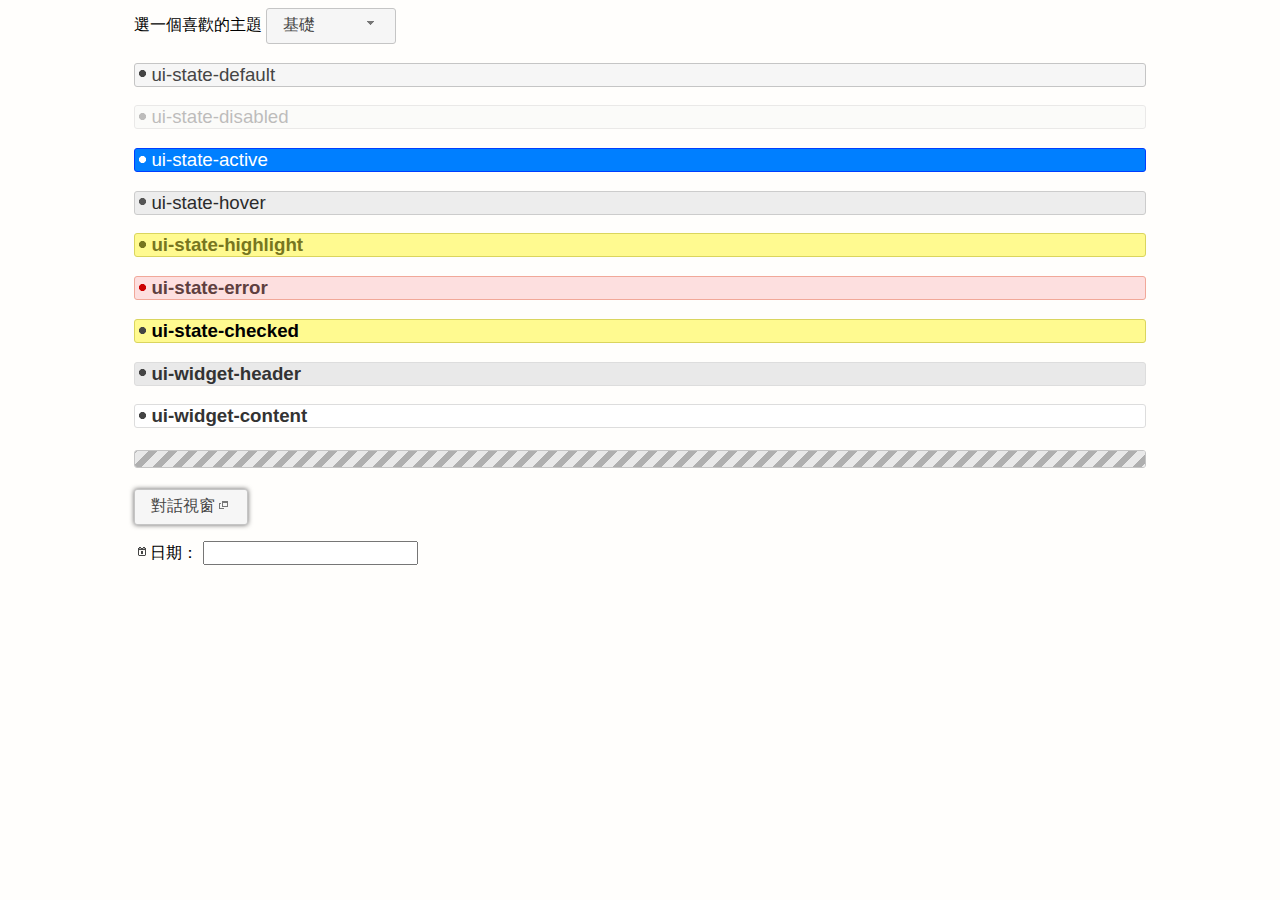
<file: index.htm>
<!DOCTYPE html>
<html>
<head>
    <meta name="viewport" content="width=device-width, initial-scale=1.0"/>
    <meta http-equiv="Content-Type" content="text/html; charset=utf-8"/>
	<title>jQuery UI Ui-State</title>
	<script type="text/javascript" src="jquery-3.4.1.min.js"></script>
	<script type="text/javascript" src="base/jquery-ui.min.js"></script>
	<script type="text/javascript" src="zh-TW.js"></script>
	<link rel="stylesheet" type="text/css" href="main.css">
	<link rel="stylesheet" type="text/css" href="base/jquery-ui.min.css" data-theme="theme">
	<link rel="stylesheet" type="text/css" href="base/jquery-ui.structure.min.css" data-theme="theme">
	<link rel="stylesheet" type="text/css" href="base/jquery-ui.theme.min.css" data-theme="theme">
</head>
<body>
	<div class="container">
		<label for="theme">選一個喜歡的主題</label>
		<select name="theme" id="theme">
			<option value="base">基礎</option>
			<option value="lightness">明亮</option>
			<option value="darkness">暗沉</option>
			<option value="smoothness">滑順</option>
			<option value="start">創始</option>
			<option value="redmond">現代</option>
			<option value="sunny">陽光</option>
			<option value="overcast">霧濛</option>
			<option value="lefrog">青蛙</option>
			<option value="flick">福客</option>
			<option value="pepper">胡椒</option>
			<option value="eggplant">茄子</option>
			<option value="darkhive">黑潮</option>
			<option value="cupertino">假期</option>
			<option value="southstreet">鄉村</option>
			<option value="blitzer">潮流</option>
			<option value="humanity">人性</option>
			<option value="hotsneaks">熱門</option>
			<option value="excitebike">競速</option>
			<option value="vader">反派</option>
			<option value="dotluv">數位</option>
			<option value="mintchoc">爽脆</option>
			<option value="blacktie">紳士</option>
			<option value="trontastic">科幻</option>
			<option value="swankypurse">尊爵</option>
			<option value="retro">地鐵</option>
			<option value="material">原件</option>
		</select>
		<div class="ui-widget">
			<h3 class="ui-state-default ui-corner-all"><span class='ui-icon ui-icon-bullet'></span>ui-state-default</h3>
			<h3 class="ui-state-default ui-state-disabled ui-corner-all"><span class='ui-icon ui-icon-bullet'></span>ui-state-disabled</h3>
			<h3 class="ui-state-active ui-corner-all"><span class='ui-icon ui-icon-bullet'></span>ui-state-active</h3>
			<h3 class="ui-state-hover ui-corner-all"><span class='ui-icon ui-icon-bullet'></span>ui-state-hover</h3>
			<h3 class="ui-state-highlight ui-corner-all"><span class='ui-icon ui-icon-bullet'></span>ui-state-highlight</h3>
			<h3 class="ui-state-error ui-corner-all"><span class='ui-icon ui-icon-bullet'></span>ui-state-error</h3>
			<h3 class="ui-state-checked ui-corner-all"><span class='ui-icon ui-icon-bullet'></span>ui-state-checked</h3>
			<h3 class="ui-widget-header ui-corner-all"><span class='ui-icon ui-icon-bullet'></span>ui-widget-header</h3>
			<h3 class="ui-widget-content ui-corner-all"><span class='ui-icon ui-icon-bullet'></span>ui-widget-content</h3>
			<h4 id="progressbar" style="height: 1em;"></h4>
			<div id="open" class="ui-button ui-corner-all ui-widget-shadow">對話視窗<span class="ui-icon ui-icon-newwin"></span></div>
			<div id="dialog" title="登入系統">
				請登入系統<br /><small>以取得最佳的服務體驗</small>
				<p><span class="ui-state-default ui-corner-left" style="padding:1px 8px;"><span class="ui-icon ui-icon-person"></span>帳號</span><input type="text" class="ui-corner-right ui-widget-content" placeholder="User ID" style="width:200px;" /></p>
				<p><span class="ui-state-default ui-corner-left" style="padding:1px 8px;"><span class="ui-icon ui-icon-key"></span>密碼</span><input type="password" class="ui-corner-right ui-widget-content" placeholder="Password" style="width:200px;" /></p>
			</div>
			<p><span class="ui-icon ui-icon-calendar"></span>日期： <input type="text" id="datepicker"></p>
		</div>
	</div>
	<script type = "text/javascript">
		$(function() {
			$("#dialog").dialog({
				modal: true,
				autoOpen: false,
				width: 320,
				buttons: {
					"登入": function() {
						$(this).dialog("close");
					}
				},
				shadow: true,
			});
			$("#theme").selectmenu({
				width: 130,
				change: function( event, ui ) {
					var theme = $(this).val();
					$(document).find("link").map(function(){
						if($(this).data("theme") == "theme"){
							var temp = $(this).attr("href");
							var file = temp.split("/");
							$(this).attr("href", theme + "/" + file[1]);
						}
					});
				}
			})
			.selectmenu("menuWidget")
			.addClass("overflow");
			$("#open").click(function() {
				$("#dialog").dialog("open");
			});
			$("#progressbar").progressbar({
				value: false
			});
			$("#datepicker").datepicker($.datepicker.regional["zh-TW"]);
		});		
	</script>
</body>
</html>
</file>
<file: main.css>
body {
	background-color: #fffefc;
}
.container {
	margin: 0 auto;
	width: 80%
}
.group {
	width: 100%
}
.button {
	display: inline-block;
	background-color: transparent;
	border: 1px solid #af9818;
	color: #af9818;
	font-weight: bold;
	margin: 3px 3px;
	padding: 14px 9px;
	border-radius: 50%;
	cursor: pointer;
	box-shadow: 0 0 4px 0 rgba(0,0,0,.14), 0 1px 5px 0 rgba(0,0,0,.2);
}
.button:hover {
	color: #ffffff;
	background-color: #af9818;
}
.button:active, .btn-active {
	color: #ffffff;
	border: 1px solid transparent;
	background-color: #d3b614;
	box-shadow: 1px 0 8px 0 rgba(252,255,48,.5), 0 1px 5px 0 rgba(252,255,48,.2);
}
.overflow {
	height: 380px;
}
</file>
